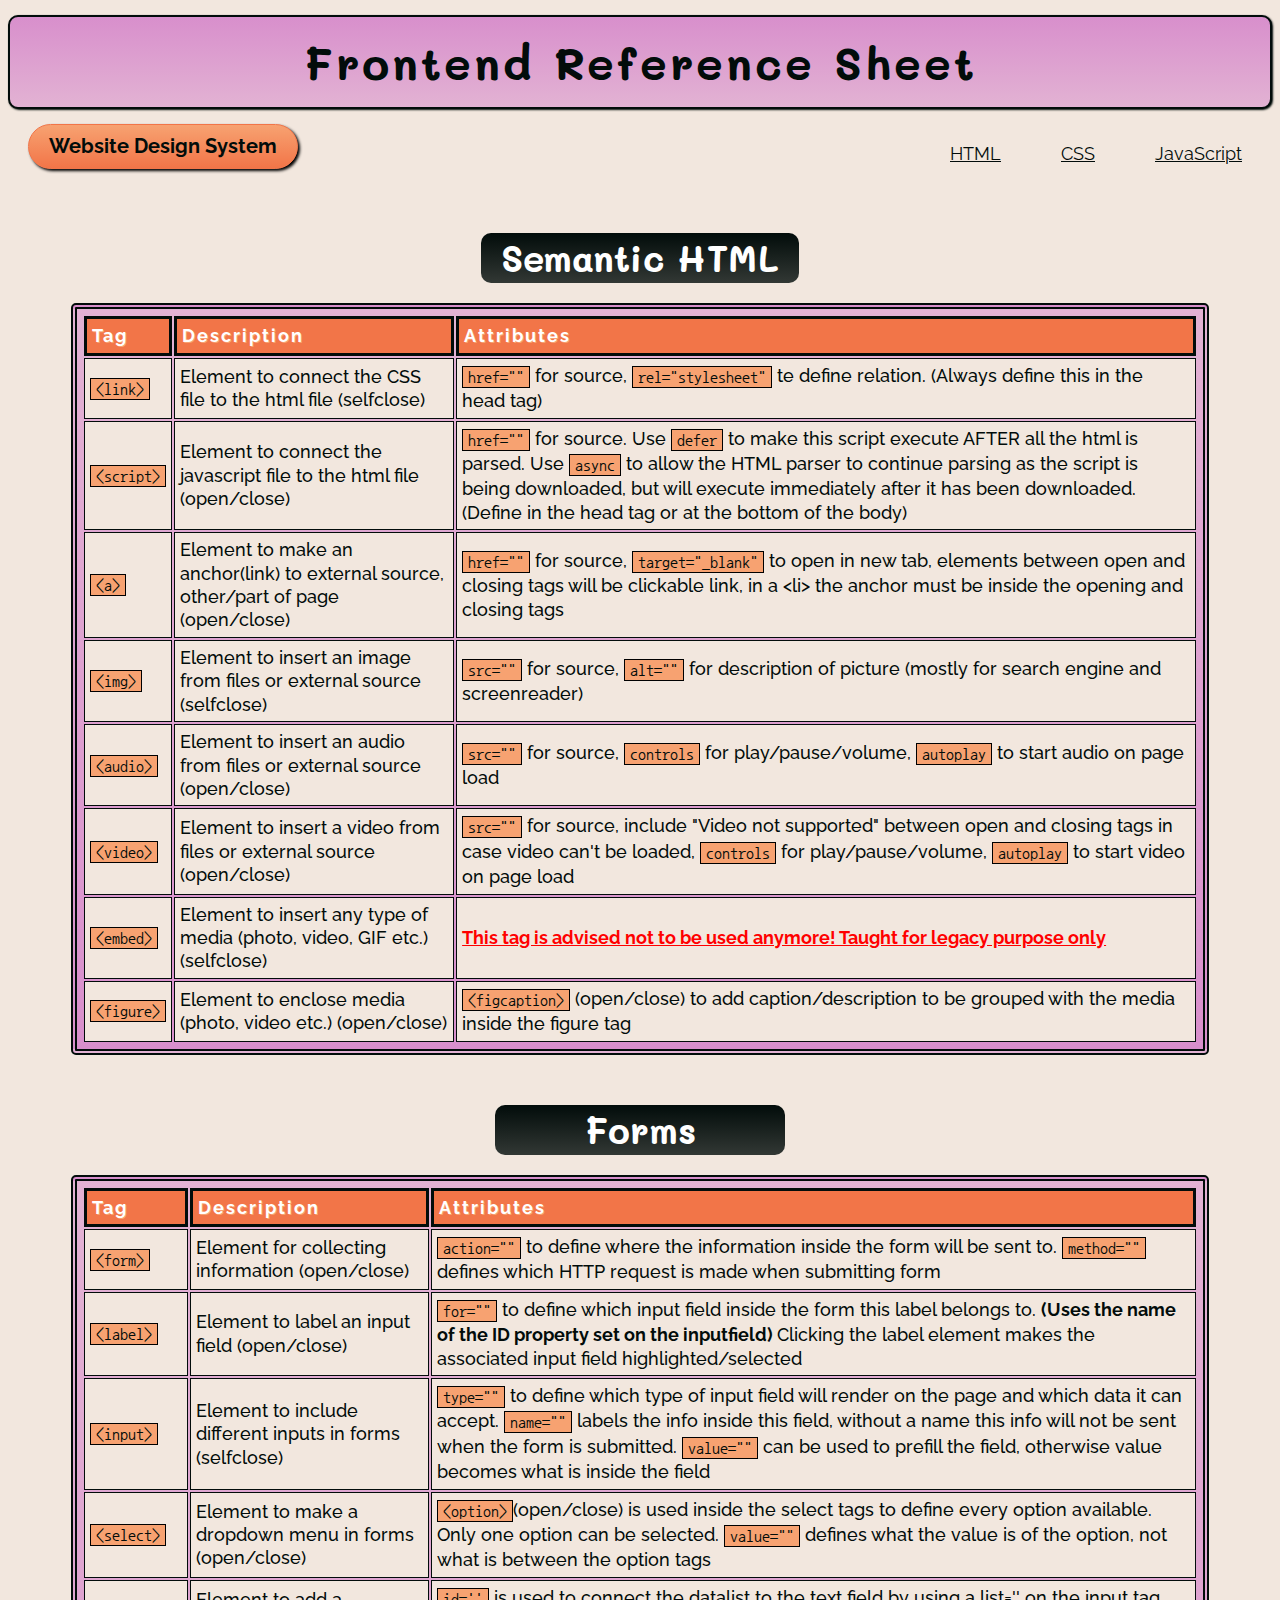
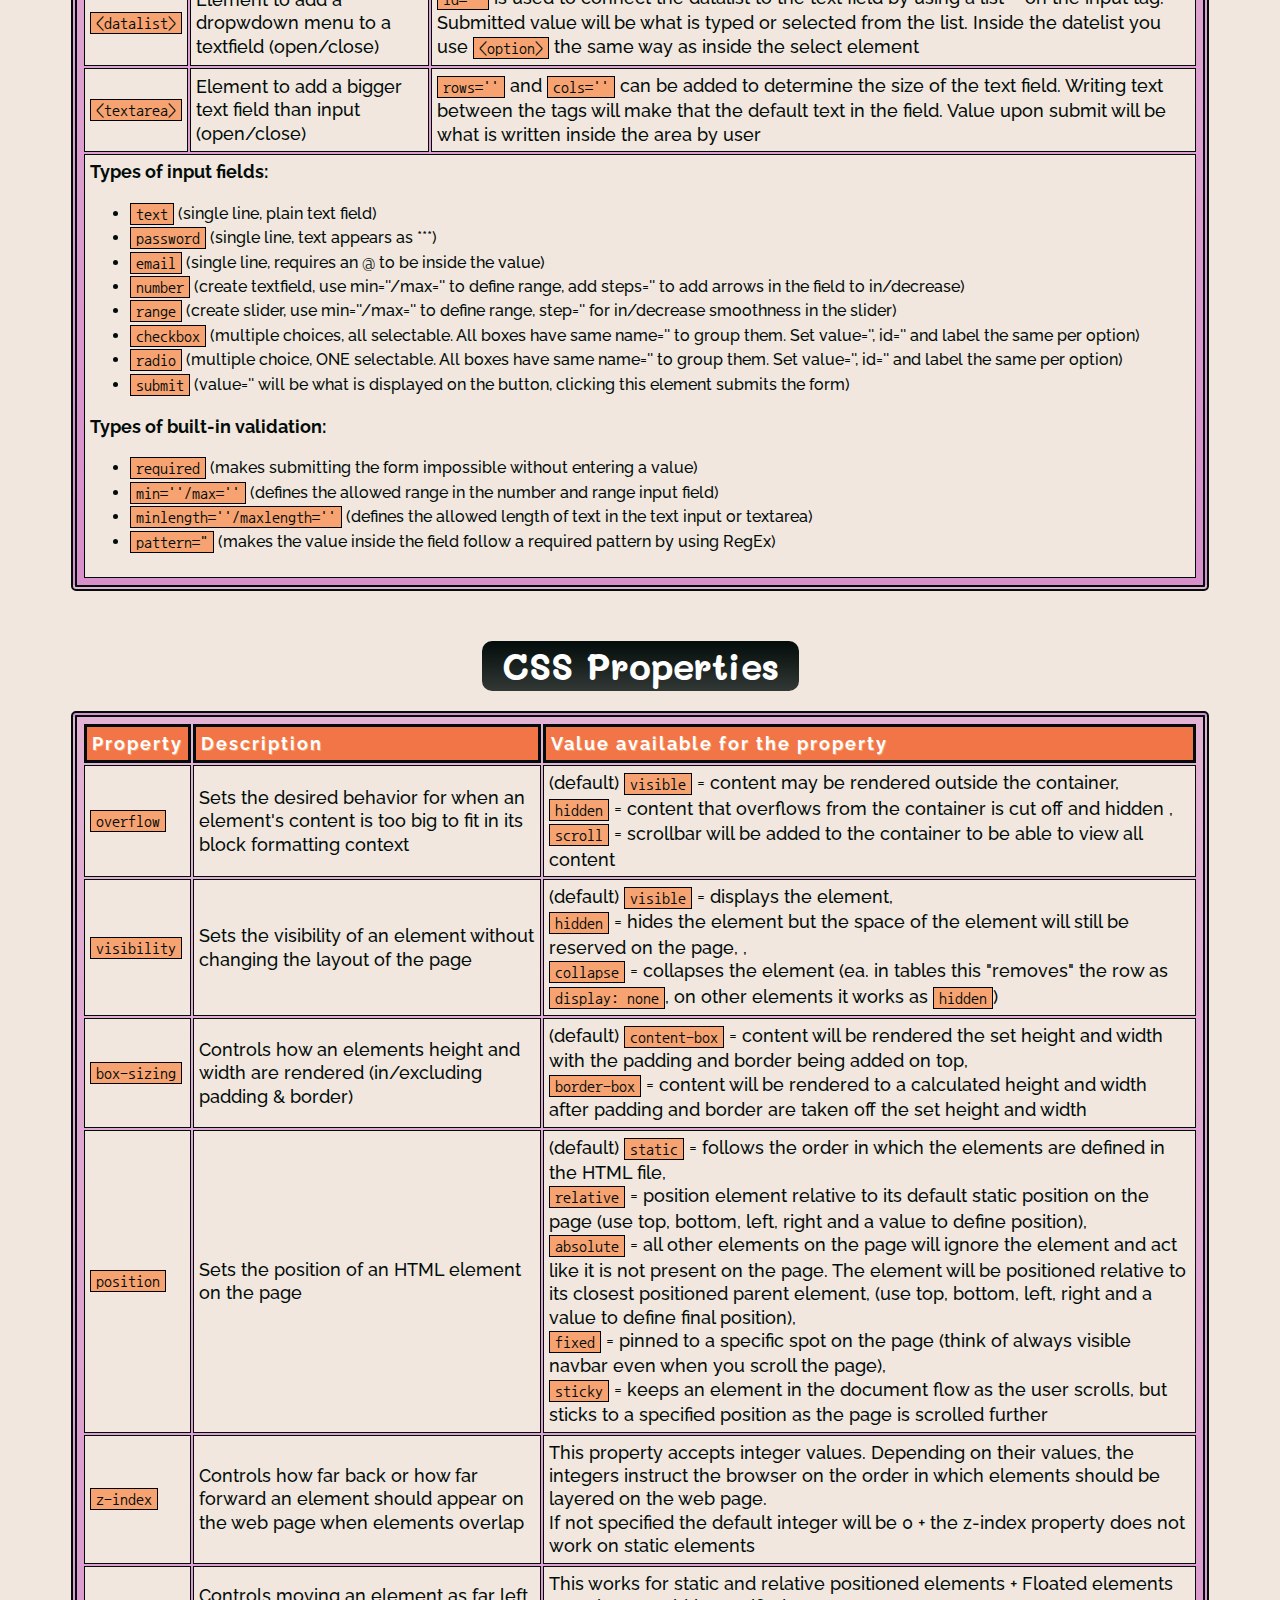
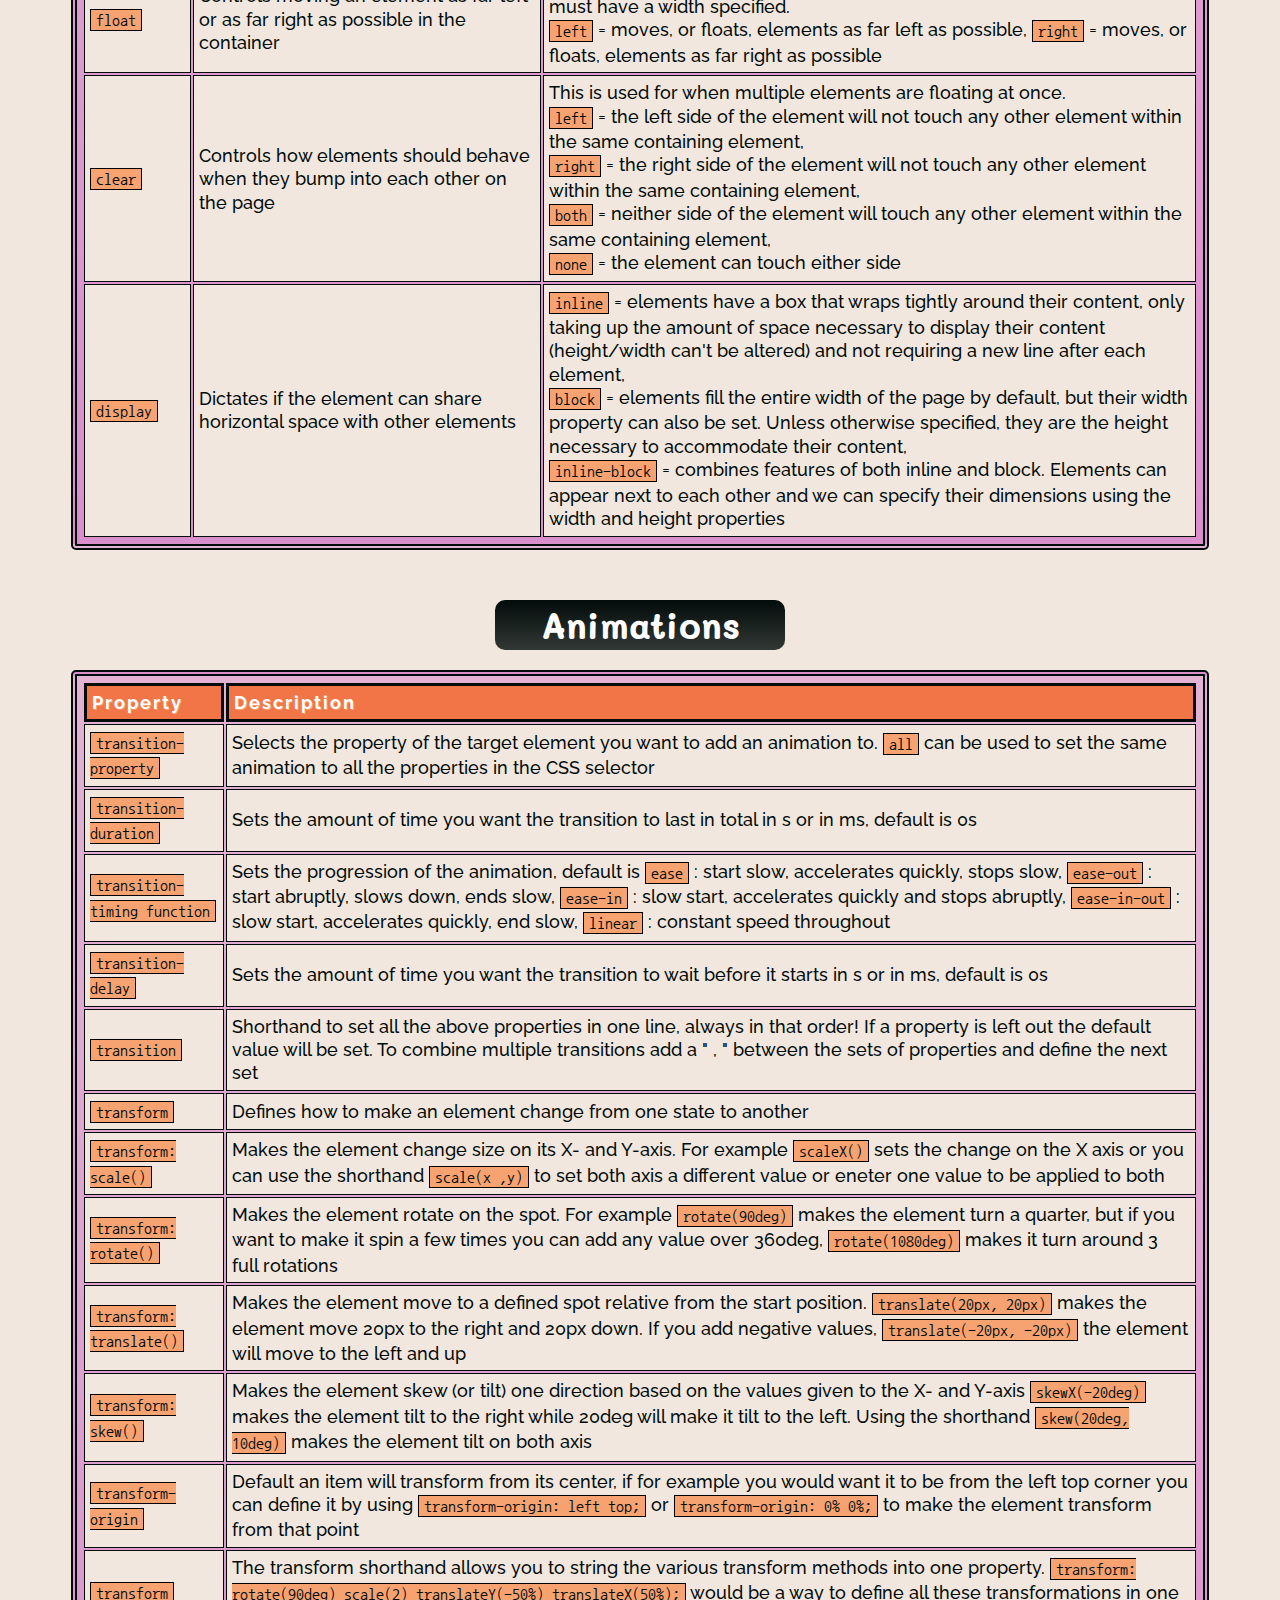
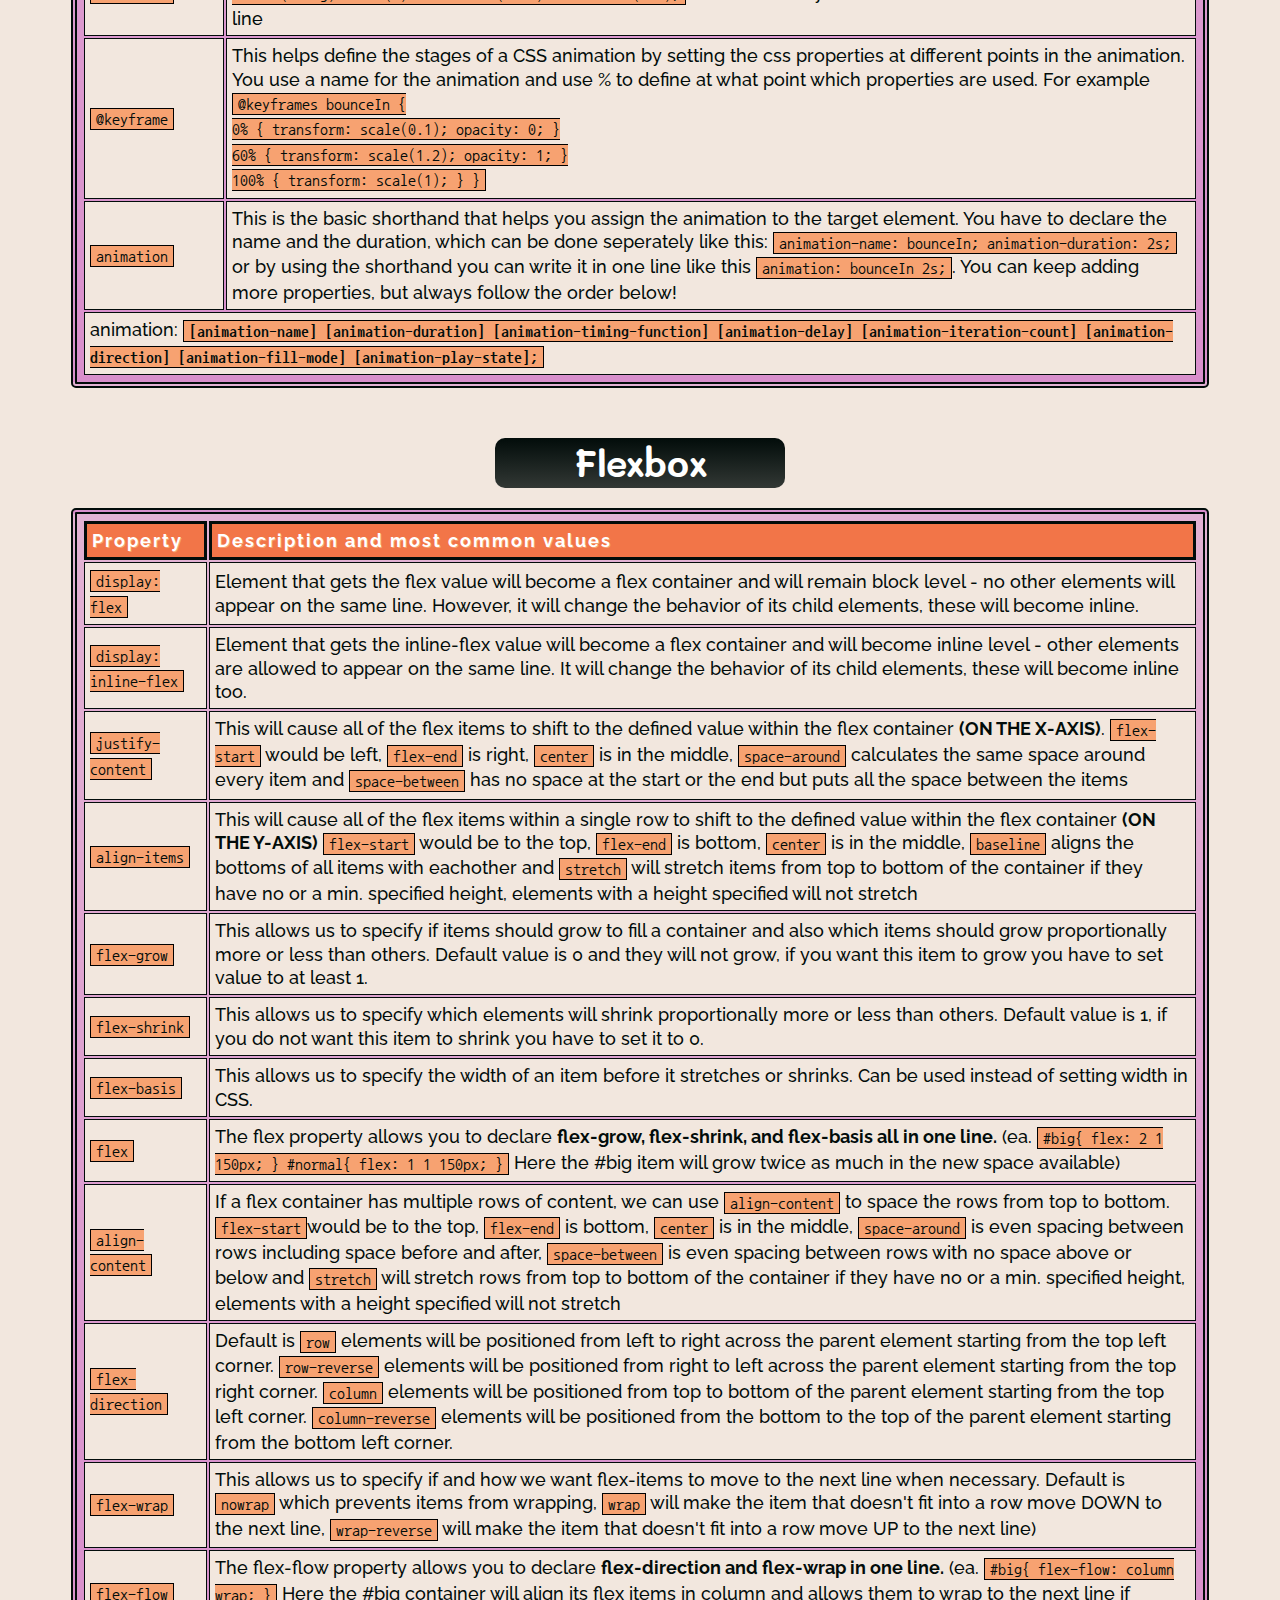
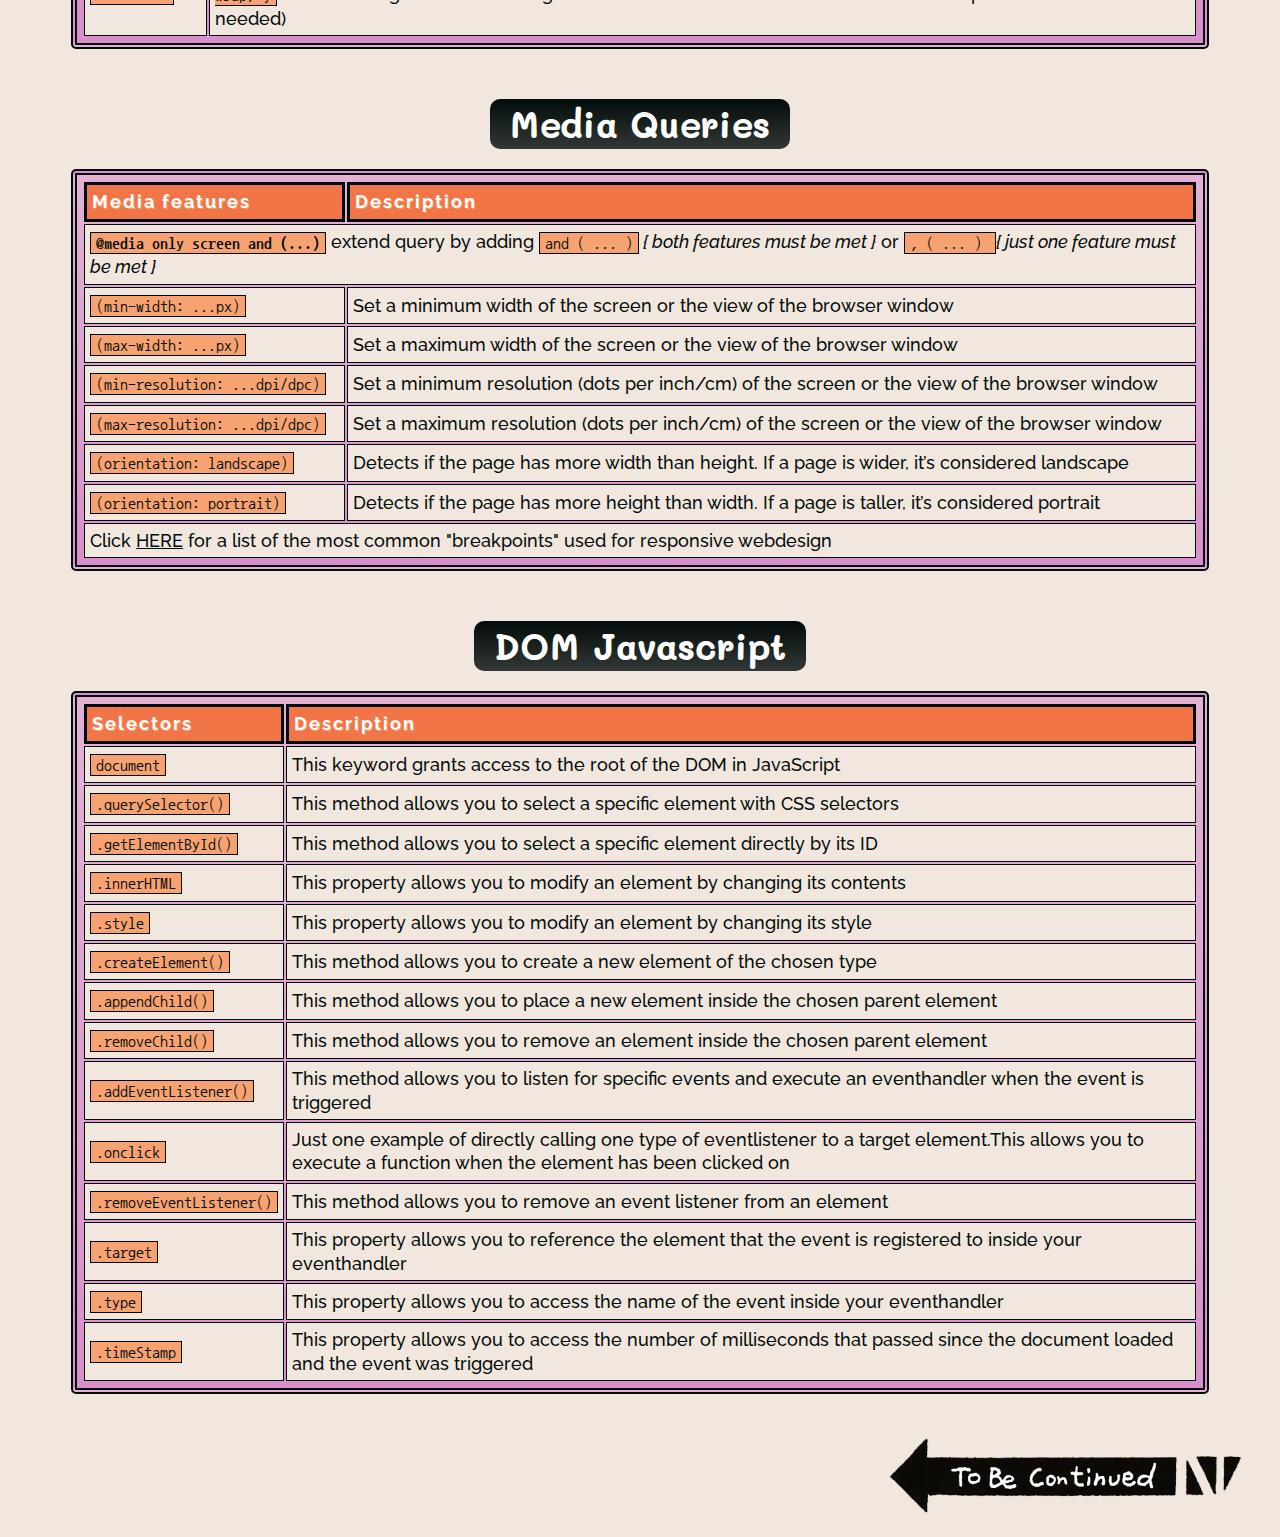
<file: index.html>
<!DOCTYPE html>
<html>
<head>
    <meta charset="UTF-8">
    <meta name="viewport" content="width=device-width, initial-scale=1">
    <title>Personal Reference Sheet</title>
    <link href="./resources/css/styles.css" rel="stylesheet">
    <link href="./resources/css/index.css" rel="stylesheet">
    <link href="https://fonts.googleapis.com/css2?family=Mali:ital,wght@0,200;0,400;0,700;1,200;1,400;1,700&family=Nanum+Gothic+Coding&family=Raleway:ital,wght@0,400;0,500;0,700;1,400;1,700&display=swap" rel="stylesheet">
</head>
<body>
    <header>    
        <h1>Frontend Reference Sheet</h1>
        <nav class="section-nav">
            <a class="page-link" href="design-system.html">Website Design System</a>
            <ul>
                <li><a href="#html-block">HTML</a></li>
                <li><a href="#css-block">CSS</a></li>
                <li><a href="#js-block">JavaScript</a></li>                
            </ul>
        </nav>
    </header>

    <h2 id="html-block">Semantic HTML</h2>
    <table>
        <thead>
            <tr>
                <td class="bold">Tag</td>
                <td class="bold">Description</td>
                <td class="bold">Attributes</td>
            </tr>
        </thead>
        <tbody>
            <tr>
                <td><span class="code">&lt;link&gt;</span></td>
                <td>Element to connect the CSS file to the html file (selfclose)</td>
                <td><span class="code">href=""</span> for source, <span class="code">rel="stylesheet"</span> te define relation. (Always define this in the head tag)</td>
            </tr>
            <tr>
                <td><span class="code">&lt;script&gt;</span></td>
                <td>Element to connect the javascript file to the html file (open/close)</td>
                <td><span class="code">href=""</span> for source. Use <span class="code">defer</span> to make this script execute AFTER all the html is parsed.
                    Use <span class="code">async</span> to allow the HTML parser to continue parsing as the script is being downloaded, but will execute immediately after it has been downloaded. 
                    (Define in the head tag or at the bottom of the body)</td>
            </tr>
            <tr>
                <td><span class="code">&lt;a&gt;</span></td>
                <td>Element to make an anchor(link) to external source, other/part of page (open/close)</td>
                <td><span class="code">href=""</span> for source, <span class="code">target="_blank"</span> to open in new tab, 
                    elements between open and closing tags will be clickable link, in a &ltli&gt; the anchor must be inside the opening and closing tags</td>
            </tr>
            <tr>
                <td><span class="code">&lt;img&gt;</span></td>
                <td>Element to insert an image from files or external source (selfclose)</td>
                <td><span class="code">src=""</span> for source,
                    <span class="code">alt=""</span> for description of picture (mostly for search engine and screenreader)</td>
            </tr>
            <tr>
                <td><span class="code">&lt;audio&gt;</span></td>
                <td>Element to insert an audio from files or external source (open/close)</td>
                <td><span class="code">src=""</span> for source, <span class="code">controls</span> for play/pause/volume, 
                    <span class="code">autoplay</span> to start audio on page load</td>
            </tr>
            <tr>
                <td><span class="code">&lt;video&gt;</span></td>
                <td>Element to insert a video from files or external source (open/close)</td>
                <td><span class="code">src=""</span> for source, include "Video not supported" between open and closing tags in case video can't be loaded, 
                    <span class="code">controls</span> for play/pause/volume, <span class="code">autoplay</span> to start video on page load</td>
            </tr>
            <tr>
                <td><span class="code">&lt;embed&gt;</span></td>
                <td>Element to insert any type of media (photo, video, GIF etc.) (selfclose)</td>
                <td class="underline bold">This tag is advised not to be used anymore! Taught for legacy purpose only</td>
            </tr>
            <tr>
                <td><span class="code">&lt;figure&gt;</span></td>
                <td>Element to enclose media (photo, video etc.) (open/close)</td>
                <td><span class="code">&lt;figcaption&gt;</span> (open/close) to add caption/description to be grouped with the media inside the figure tag</td>
            </tr>
        </tbody>
    </table>

    <h2>Forms</h2>
    <table>
        <thead>
            <tr>
                <td class="bold">Tag</td>
                <td class="bold">Description</td>
                <td class="bold">Attributes</td>
            </tr>
        </thead>
        <tbody>
            <tr>
                <td><span class="code">&lt;form&gt;</span></td>
                <td>Element for collecting information (open/close)</td>
                <td><span class="code">action=""</span> to define where the information inside the form will be sent to. <span class="code">method=""
                </span> defines which HTTP request is made when submitting form</td>
            </tr>
            <tr>
                <td><span class="code">&lt;label&gt;</span></td>
                <td>Element to label an input field (open/close)</td>
                <td><span class="code">for=""</span> to define which input field inside the form this label belongs to. 
                    <span class="bold">(Uses the name of the ID property set on the inputfield) </span>
                    Clicking the label element makes the associated input field highlighted/selected</td>
            </tr>
            <tr>
                <td><span class="code">&lt;input&gt;</span></td>
                <td>Element to include different inputs in forms (selfclose)</td>
                <td><span class="code">type=""</span> to define which type of input field will render on the page and which data it can accept. <span class="code">name=""</span> 
                    labels the info inside this field, without a name this info will not be sent when the form is submitted. <span class="code">value=""</span> 
                    can be used to prefill the field, otherwise value becomes what is inside the field</td>
            </tr>
            <tr>
                <td><span class="code">&lt;select&gt;</span></td>
                <td>Element to make a dropdown menu in forms (open/close)</td>
                <td><span class="code">&lt;option&gt;</span>(open/close) is used inside the select tags to define every option available. 
                    Only one option can be selected. <span class="code">value=""</span> defines what the value is of the option, not what is between the option tags
                    </td>
            </tr>
            <tr>
                <td><span class="code">&lt;datalist&gt;</span></td>
                <td>Element to add a dropwdown menu to a textfield (open/close)</td>
                <td><span class="code">id=''</span> is used to connect the datalist to the text field by using a <span>list=''</span> on the input tag. Submitted value will be what is typed or selected from the list.
                    Inside the datelist you use <span class="code">&lt;option&gt;</span> the same way as inside the select element</td>
            </tr>
            <tr>
                <td><span class="code">&lt;textarea&gt;</span> </td>
                <td>Element to add a bigger text field than input (open/close)</td>
                <td><span class="code">rows=''</span> and <span class="code">cols=''</span> can be added to determine the size of the text field. Writing text between the tags 
                    will make that the default text in the field. Value upon submit will be what is written inside the area by user</td>
            </tr>
            <tr>
                <td colspan="3">
                   <span class="bold">Types of input fields:</span>
                   <ul>
                       <li><span class="code">text</span> (single line, plain text field)</li>
                       <li><span class="code">password</span> (single line, text appears as ***)</li>
                       <li><span class="code">email</span> (single line, requires an @ to be inside the value)</li>
                       <li><span class="code">number</span> (create textfield, use min=''/max='' to define range, add steps='' to add arrows in the field to in/decrease)</li>
                       <li><span class="code">range</span> (create slider, use min=''/max='' to define range, step='' for in/decrease smoothness in the slider)</li>
                       <li><span class="code">checkbox</span> (multiple choices, all selectable. All boxes have same name='' to group them. Set value='', id='' and label the same per option)</li>
                       <li><span class="code">radio</span> (multiple choice, ONE selectable. All boxes have same name='' to group them. Set value='', id='' and label the same per option)</li>
                       <li><span class="code">submit</span> (value='' will be what is displayed on the button, clicking this element submits the form)</li>
                   </ul>
                   <span class="bold">Types of built-in validation:</span>
                   <ul>
                    <li><span class="code">required</span> (makes submitting the form impossible without entering a value)</li>
                    <li><span class="code">min=''/max=''</span> (defines the allowed range in the number and range input field)</li>
                    <li><span class="code">minlength=''/maxlength=''</span> (defines the allowed length of text in the text input or textarea)</li>
                    <li><span class="code">pattern="</span> (makes the value inside the field follow a required pattern by using RegEx)</li>
                </ul>
                </td>
            </tr>
        </tbody>
    </table>

    <h2 id="css-block">CSS Properties</h2>
    <table>
        <thead>
            <tr>
                <td class="bold">Property</td>
                <td class="bold">Description</td>
                <td class="bold">Value available for the property</td>
            </tr>
        </thead>
        <tbody>
            <tr>
                <td><span class="code">overflow</span></td>
                <td>Sets the desired behavior for when an element's content is too big to fit in its block formatting context </td>
                <td>(default) <span class="code">visible</span> = content may be rendered outside the container,<br /> <span class="code">hidden</span> = content that overflows from the container is cut off and hidden
                    , <br /><span class="code">scroll</span> = scrollbar will be added to the container to be able to view all content</td>
            </tr>
            <tr>
                <td><span class="code">visibility</span></td>
                <td>Sets the visibility of an element without changing the layout of the page</td>
                <td>(default) <span class="code">visible</span> = displays the element, <br /><span class="code">hidden</span> = hides the element but the space of the element will still be reserved on the page, 
                    ,<br /><span class="code">collapse</span> = collapses the element (ea. in tables this "removes" the row as <span class="code">display: none</span>, on other elements it works as <span class="code">hidden</span>)</td>
            </tr>
            <tr>
                <td><span class="code">box-sizing</span></td>
                <td>Controls how an elements height and width are rendered (in/excluding padding & border) </td>
                <td>(default) <span class="code">content-box</span> = content will be rendered the set height and width with the padding and border being added on top,
                    <br /><span class="code">border-box</span> = content will be rendered to a calculated height and width after padding and border are taken off the set height and width</td>
            </tr>
            <tr>
                <td><span class="code">position</span></td>
                <td>Sets the position of an HTML element on the page </td>
                <td>(default) <span class="code">static</span> = follows the order in which the elements are defined in the HTML file, 
                    <br /><span class="code">relative</span> = position element relative to its default static position on the page (use top, bottom, left, right and a value to define position), 
                    <br /><span class="code">absolute</span> = all other elements on the page will ignore the element and act like it is not present on the page. The element will be positioned relative to its closest positioned parent element, (use top, bottom, left, right and a value to define final position), 
                    <br /><span class="code">fixed</span> = pinned to a specific spot on the page (think of always visible navbar even when you scroll the page), 
                    <br /><span class="code">sticky</span> = keeps an element in the document flow as the user scrolls, but sticks to a specified position as the page is scrolled further</td>
            </tr>
            <tr>
                <td><span class="code">z-index</span></td>
                <td>Controls how far back or how far forward an element should appear on the web page when elements overlap </td>
                <td>This property accepts integer values. Depending on their values, the integers instruct the browser on the order in which elements should be layered on the web page. 
                    <br />If not specified the default integer will be 0 + the z-index property does not work on static elements</td>
            </tr>
            <tr>
                <td><span class="code">float</span></td>
                <td>Controls moving an element as far left or as far right as possible in the container </td>
                <td>This works for static and relative positioned elements + Floated elements must have a width specified.<br />
                    <span class="code">left</span> = moves, or floats, elements as far left as possible,
                    <span class="code">right</span> = moves, or floats, elements as far right as possible</td>
            </tr>
            <tr>
                <td><span class="code">clear</span></td>
                <td>Controls how elements should behave when they bump into each other on the page </td>
                <td>This is used for when multiple elements are floating at once.<br />
                    <span class="code">left</span> = the left side of the element will not touch any other element within the same containing element,
                    <br /><span class="code">right</span> = the right side of the element will not touch any other element within the same containing element,
                    <br /><span class="code">both</span> = neither side of the element will touch any other element within the same containing element,
                    <br /><span class="code">none</span> = the element can touch either side</td>
            </tr>
            <tr>
                <td><span class="code">display</span></td>
                <td>Dictates if the element can share horizontal space with other elements </td>
                <td><span class="code">inline</span> = elements have a box that wraps tightly around their content, only taking up the amount of space necessary to display their content (height/width can't be altered) and not requiring a new line after each element, 
                    <br /><span class="code">block</span> =  elements fill the entire width of the page by default, but their width property can also be set. Unless otherwise specified, they are the height necessary to accommodate their content, 
                    <br /><span class="code">inline-block</span> = combines features of both inline and block. Elements can appear next to each other and we can specify their dimensions using the width and height properties</td>
            </tr>
        </tbody>
    </table>
    
    <h2>Animations</h2>
    <table>
        <thead>
            <tr>
                <td class="bold">Property</td>
                <td class="bold">Description</td>
            </tr>
        </thead>
        <tbody>
            <tr>
                <td><span class="code">transition-property</span></td>
                <td>Selects the property of the target element you want to add an animation to. <span class="code">all</span> can be used to set the same animation to all the properties in the CSS selector</td>
            </tr>
            <tr>
                <td><span class="code">transition-duration</span></td>
                <td>Sets the amount of time you want the transition to last in total in s or in ms, default is 0s</td>
            </tr>
            <tr>
                <td><span class="code">transition-timing function</span></td>
                <td>Sets the progression of the animation, default is <span class="code">ease</span> : start slow, accelerates quickly, stops slow,
                    <span class="code">ease-out</span> : start abruptly, slows down, ends slow, <span class="code">ease-in</span> : slow start, accelerates quickly and stops abruptly,
                    <span class="code">ease-in-out</span> : slow start, accelerates quickly, end slow, <span class="code">linear</span> : constant speed throughout</td>
            </tr>
            <tr>
                <td><span class="code">transition-delay</span></td>
                <td>Sets the amount of time you want the transition to wait before it starts in s or in ms, default is 0s</td>
            </tr>
            <tr>
                <td><span class="code">transition</span></td>
                <td>Shorthand to set all the above properties in one line, always in that order! If a property is left out the default value will be set.
                    To combine multiple transitions add a " , " between the sets of properties and define the next set</td>
            </tr>
            <tr>
                <td><span class="code">transform</span></td>
                <td>Defines how to make an element change from one state to another</td>
            </tr>
            <tr>
                <td><span class="code">transform: scale()</span></td>
                <td>Makes the element change size on its X- and Y-axis. For example <span class="code">scaleX()</span> sets the change on the X axis or you can use the shorthand
                    <span class="code">scale(x ,y)</span> to set both axis a different value or eneter one value to be applied to both</td>
            </tr>
            <tr>
                <td><span class="code">transform: rotate()</span></td>
                <td>Makes the element rotate on the spot. For example <span class="code">rotate(90deg)</span> makes the element turn a quarter, but if you want to make it spin a few times
                    you can add any value over 360deg, <span class="code">rotate(1080deg)</span> makes it turn around 3 full rotations</td>
            </tr>
            <tr>
                <td><span class="code">transform: translate()</span></td>
                <td>Makes the element move to a defined spot relative from the start position. <span class="code">translate(20px, 20px)</span> makes the element move 20px to the right and 20px down.
                    If you add negative values, <span class="code">translate(-20px, -20px)</span> the element will move to the left and up</td>
            </tr>
            <tr>
                <td><span class="code">transform: skew()</span></td>
                <td>Makes the element skew (or tilt) one direction based on the values given to the X- and Y-axis <span class="code">skewX(-20deg)</span> makes the element tilt to the right while 20deg will make it tilt to the left.
                    Using the shorthand <span class="code">skew(20deg, 10deg)</span> makes the element tilt on both axis</td>
            </tr>
            <tr>
                <td><span class="code">transform-origin</span></td>
                <td>Default an item will transform from its center, if for example you would want it to be from the left top corner you can define it by using <span class="code">transform-origin: left top;</span> or
                     <span class="code">transform-origin: 0% 0%;</span> to make the element transform from that point</td>
            </tr>
            <tr>
                <td><span class="code">transform</span></td>
                <td>The transform shorthand allows you to string the various transform methods into one property. <span class="code">transform: rotate(90deg) scale(2) translateY(-50%) translateX(50%);</span>
                     would be a way to define all these transformations in one line</td>
            </tr>
            <tr>
                <td><span class="code">@keyframe</span></td>
                <td>This helps define the stages of a CSS animation by setting the css properties at different points in the animation. You use a name for the animation and use % to define at what point which properties are used.
                    For example <span class="code">@keyframes bounceIn { <br />
                    0% {
                      transform: scale(0.1);
                      opacity: 0;
                    } <br />
                    60% {
                      transform: scale(1.2);
                      opacity: 1;
                    } <br />
                    100% {
                      transform: scale(1);
                    }
                  }</span>
                </td>
            </tr>
            <tr>
                <td><span class="code">animation</span></td>
                <td>This is the basic shorthand that helps you assign the animation to the target element. You have to declare the name and the duration, which can be done seperately like this: <span class="code">animation-name: bounceIn; animation-duration: 2s;</span> 
                    or by using the shorthand you can write it in one line like this <span class="code">animation: bounceIn 2s;</span>. You can keep adding more properties, but always follow the order below!
                    </td>
            </tr>
            <tr>
                <td colspan="3">
                    animation: <span class="code bold">[animation-name] [animation-duration] [animation-timing-function] [animation-delay] [animation-iteration-count] [animation-direction] [animation-fill-mode] [animation-play-state];</span>
                </td>
            </tr>
        </tbody>
    </table>

    <h2>Flexbox</h2>
    <table>
        <thead>
            <tr>
                <td class="bold">Property</td>
                <td class="bold">Description and most common values</td>
            </tr>
        </thead>
        <tbody>
            <tr>
                <td><span class="code">display: flex</span></td>
                <td>Element that gets the flex value will become a flex container and will remain block level - no other elements will appear on the same line. 
                    However, it will change the behavior of its child elements, these will become inline.</td>
            </tr>
            <tr>
                <td><span class="code">display: inline-flex</span></td>
                <td>Element that gets the inline-flex value will become a flex container and will become inline level - other elements are allowed to appear on the same line. 
                    It will change the behavior of its child elements, these will become inline too.</td>
            </tr>
            <tr>
                <td><span class="code">justify-content</span></td>
                <td>This will cause all of the flex items to shift to the defined value within the flex container <span class="bold">(ON THE X-AXIS)</span>. 
                    <span class="code">flex-start</span> would be left, <span class="code">flex-end</span> is right, <span class="code">center</span> is in the middle, <span class="code">space-around</span> calculates the same space around every item 
                    and <span class="code">space-between</span> has no space at the start or the end but puts all the space between the items </td>
            </tr>
            <tr>
                <td><span class="code">align-items</span></td>
                <td>This will cause all of the flex items within a single row to shift to the defined value within the flex container <span class="bold">(ON THE Y-AXIS)</span>
                    <span class="code">flex-start</span> would be to the top, <span class="code">flex-end</span> is bottom, <span class="code">center</span> is in the middle, <span class="code">baseline</span> aligns the bottoms of all items with eachother 
                    and <span class="code">stretch</span> will stretch items from top to bottom of the container if they have no or a min. specified height, elements with a height specified will not stretch
                </td>
            </tr>
            <tr>
                <td><span class="code">flex-grow</span></td>
                <td>This allows us to specify if items should grow to fill a container and also which items should grow proportionally more or less than others. 
                    Default value is 0 and they will not grow, if you want this item to grow you have to set value to at least 1.
                    </td>
            </tr>
            <tr>
                <td><span class="code">flex-shrink</span></td>
                <td> This allows us to specify which elements will shrink proportionally more or less than others. Default value is 1, if you do not want this item to shrink you have to set it to 0. </td>
            </tr>
            <tr>
                <td><span class="code">flex-basis</span></td>
                <td>This allows us to specify the width of an item before it stretches or shrinks. Can be used instead of setting width in CSS.</td>
            </tr>
            <tr>
                <td><span class="code">flex</span></td>
                <td>The flex property allows you to declare <span class="bold">flex-grow, flex-shrink, and flex-basis all in one line.</span>
                (ea. <span class="code">#big{ flex: 2 1 150px; } #normal{ flex: 1 1 150px; }</span> Here the #big item will grow twice as much in the new space available)</td>
            </tr>
            <tr>
                <td><span class="code">align-content</span></td>
                <td>If a flex container has multiple rows of content, we can use <span class="code">align-content</span> to space the rows from top to bottom.
                    <span class="code">flex-start</span>would be to the top, <span class="code">flex-end</span> is bottom, <span class="code">center</span> is in the middle, <span class="code">space-around</span> is even spacing between rows including space before and after, 
                    <span class="code">space-between</span> is even spacing between rows with no space above or below and <span class="code">stretch</span> will stretch rows from top to bottom 
                    of the container if they have no or a min. specified height, elements with a height specified will not stretch</td>
            </tr>
            <tr>
                <td><span class="code">flex-direction</span></td>
                <td>Default is <span class="code">row</span> elements will be positioned from left to right across the parent element starting from the top left corner. 
                    <span class="code">row-reverse</span> elements will be positioned from right to left across the parent element starting from the top right corner.
                    <span class="code">column</span> elements will be positioned from top to bottom of the parent element starting from the top left corner.
                    <span class="code">column-reverse</span> elements will be positioned from the bottom to the top of the parent element starting from the bottom left corner.
                </td>
            </tr>
            <tr>
                <td><span class="code">flex-wrap</span></td>
                <td>This allows us to specify if and how we want flex-items to move to the next line when necessary. Default is <span class="code">nowrap</span> which prevents items from wrapping, 
                    <span class="code">wrap</span> will make the item that doesn't fit into a row move DOWN to the next line, <span class="code">wrap-reverse</span> will make the item that doesn't fit into a row move UP to the next line)</span></td>
            </tr>
            <tr>
                <td><span class="code">flex-flow</span></td>
                <td>The flex-flow property allows you to declare <span class="bold">flex-direction and flex-wrap in one line.</span>
                    (ea. <span class="code">#big{ flex-flow: column wrap; }</span> Here the #big container will align its flex items in column and allows them to wrap to the next line if needed)</td>
            </tr>
        </tbody>
    </table>

    <h2>Media Queries</h2>
    <table>
        <thead>
            <tr>
                <td class="bold">Media features</td>
                <td class="bold">Description</td>
            </tr>
        </thead>
        <tbody>
            <tr>
                <td colspan="2">
                    <span class="code bold">@media only screen and (...)</span> extend query by adding <span class="code">and ( ... )</span><span class="italic"> { both features must be met }</span> 
                    or <span class="code"> , ( ... ) </span><span class="italic"> { just one feature must be met }</span></span> </td>
            </tr>
            <tr>
                <td><span class="code">(min-width: ...px)</span></td>
                <td>Set a minimum width of the screen or the view of the browser window</td>
            </tr>
            <tr>
                <td><span class="code">(max-width: ...px)</span></td>
                <td>Set a maximum width of the screen or the view of the browser window</td>
            </tr>
            <tr>
                <td><span class="code">(min-resolution: ...dpi/dpc)</span></td>
                <td>Set a minimum resolution (dots per inch/cm) of the screen or the view of the browser window</td>
            </tr>
            <tr>
                <td><span class="code">(max-resolution: ...dpi/dpc)</span></td>
                <td>Set a maximum resolution (dots per inch/cm) of the screen or the view of the browser window</td>
            </tr>
            <tr>
                <td><span class="code">(orientation: landscape)</span></td>
                <td>Detects if the page has more width than height. If a page is wider, it’s considered landscape</td>
            </tr>
            <tr>
                <td><span class="code">(orientation: portrait)</span></td>
                <td>Detects if the page has more height than width. If a page is taller, it’s considered portrait</td>
            </tr>
            <tr>
                <td colspan="2">Click <a href="https://content.codecademy.com/courses/freelance-1/unit-5/screen-sizes.png">HERE</a> for a list of the most common "breakpoints" used for responsive webdesign</td>
            </tr>
        </tbody>
    </table>

    <h2 id="js-block">DOM Javascript</h2>
    <table>
        <thead>
            <tr>
                <td class="bold">Selectors</td>
                <td class="bold">Description</td>
            </tr>
        </thead>
        <tbody>
            <tr>
                <td>
                    <span class="code">document</span> 
                </td>
                <td>This keyword grants access to the root of the DOM in JavaScript</td>
            </tr>
            <tr>
                <td>
                    <span class="code">.querySelector()</span> 
                </td>
                <td>This method allows you to select a specific element with CSS selectors</td>
            </tr>
            <tr>
                <td>
                    <span class="code">.getElementById()</span> 
                </td>
                <td>This method allows you to select a specific element directly by its ID</td>
            </tr>
            <tr>
                <td>
                    <span class="code">.innerHTML</span> 
                </td>
                <td>This property allows you to modify an element by changing its contents</td>
            </tr> 
            <tr>
                <td>
                    <span class="code">.style</span> 
                </td>
                <td>This property allows you to modify an element by changing its style</td>
            </tr>
            <tr>
                <td>
                    <span class="code">.createElement()</span> 
                </td>
                <td>This method allows you to create a new element of the chosen type</td>
            </tr>
            <tr>
                <td>
                    <span class="code">.appendChild()</span> 
                </td>
                <td>This method allows you to place a new element inside the chosen parent element</td>
            </tr>
            <tr>
                <td>
                    <span class="code">.removeChild()</span> 
                </td>
                <td>This method allows you to remove an element inside the chosen parent element</td>
            </tr>   
            <tr>
                <td>
                    <span class="code">.addEventListener()</span> 
                </td>
                <td>This method allows you to listen for specific events and execute an eventhandler when the event is triggered</td>
            </tr>
            <tr>
                <td>
                    <span class="code">.onclick</span> 
                </td>
                <td>Just one example of directly calling one type of eventlistener to a target element.This allows you to execute a function when the element has been clicked on</td>
            </tr> 
            <tr>
                <td>
                    <span class="code">.removeEventListener()</span> 
                </td>
                <td>This method allows you to remove an event listener from an element</td>
            </tr>
            <tr>
                <td>
                    <span class="code">.target</span> 
                </td>
                <td>This property allows you to reference the element that the event is registered to inside your eventhandler</td>
            </tr>
            <tr>
                <td>
                    <span class="code">.type</span> 
                </td>
                <td>This property allows you to  access the name of the event inside your eventhandler</td>
            </tr>
            <tr>
                <td>
                    <span class="code">.timeStamp</span> 
                </td>
                <td>This property allows you to access the number of milliseconds that passed since the document loaded and the event was triggered</td>
            </tr>
        </tbody>
    </table>

   <footer>
    <img id="footer-img" src="./resources/images/to-be-continued-meme.png" alt="To be continued">   
    </footer> 
</body>

</html>
</file>
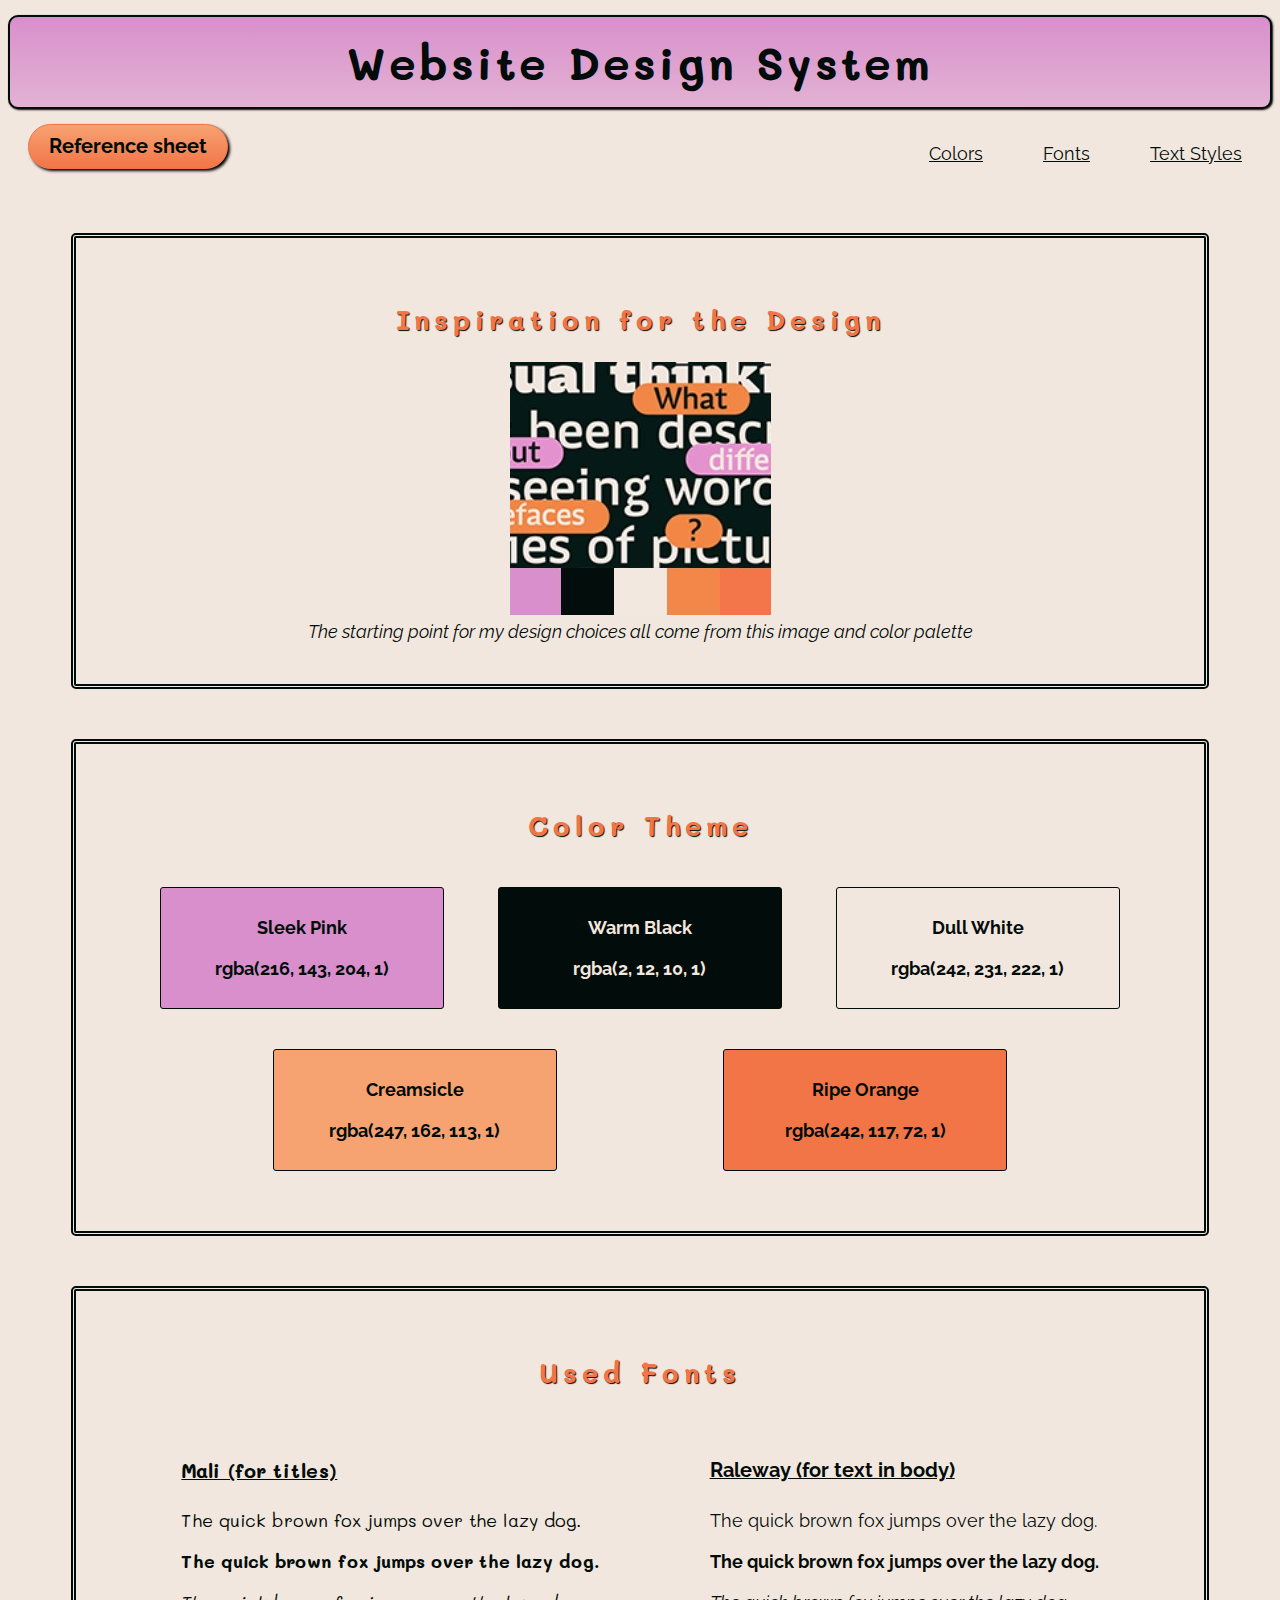
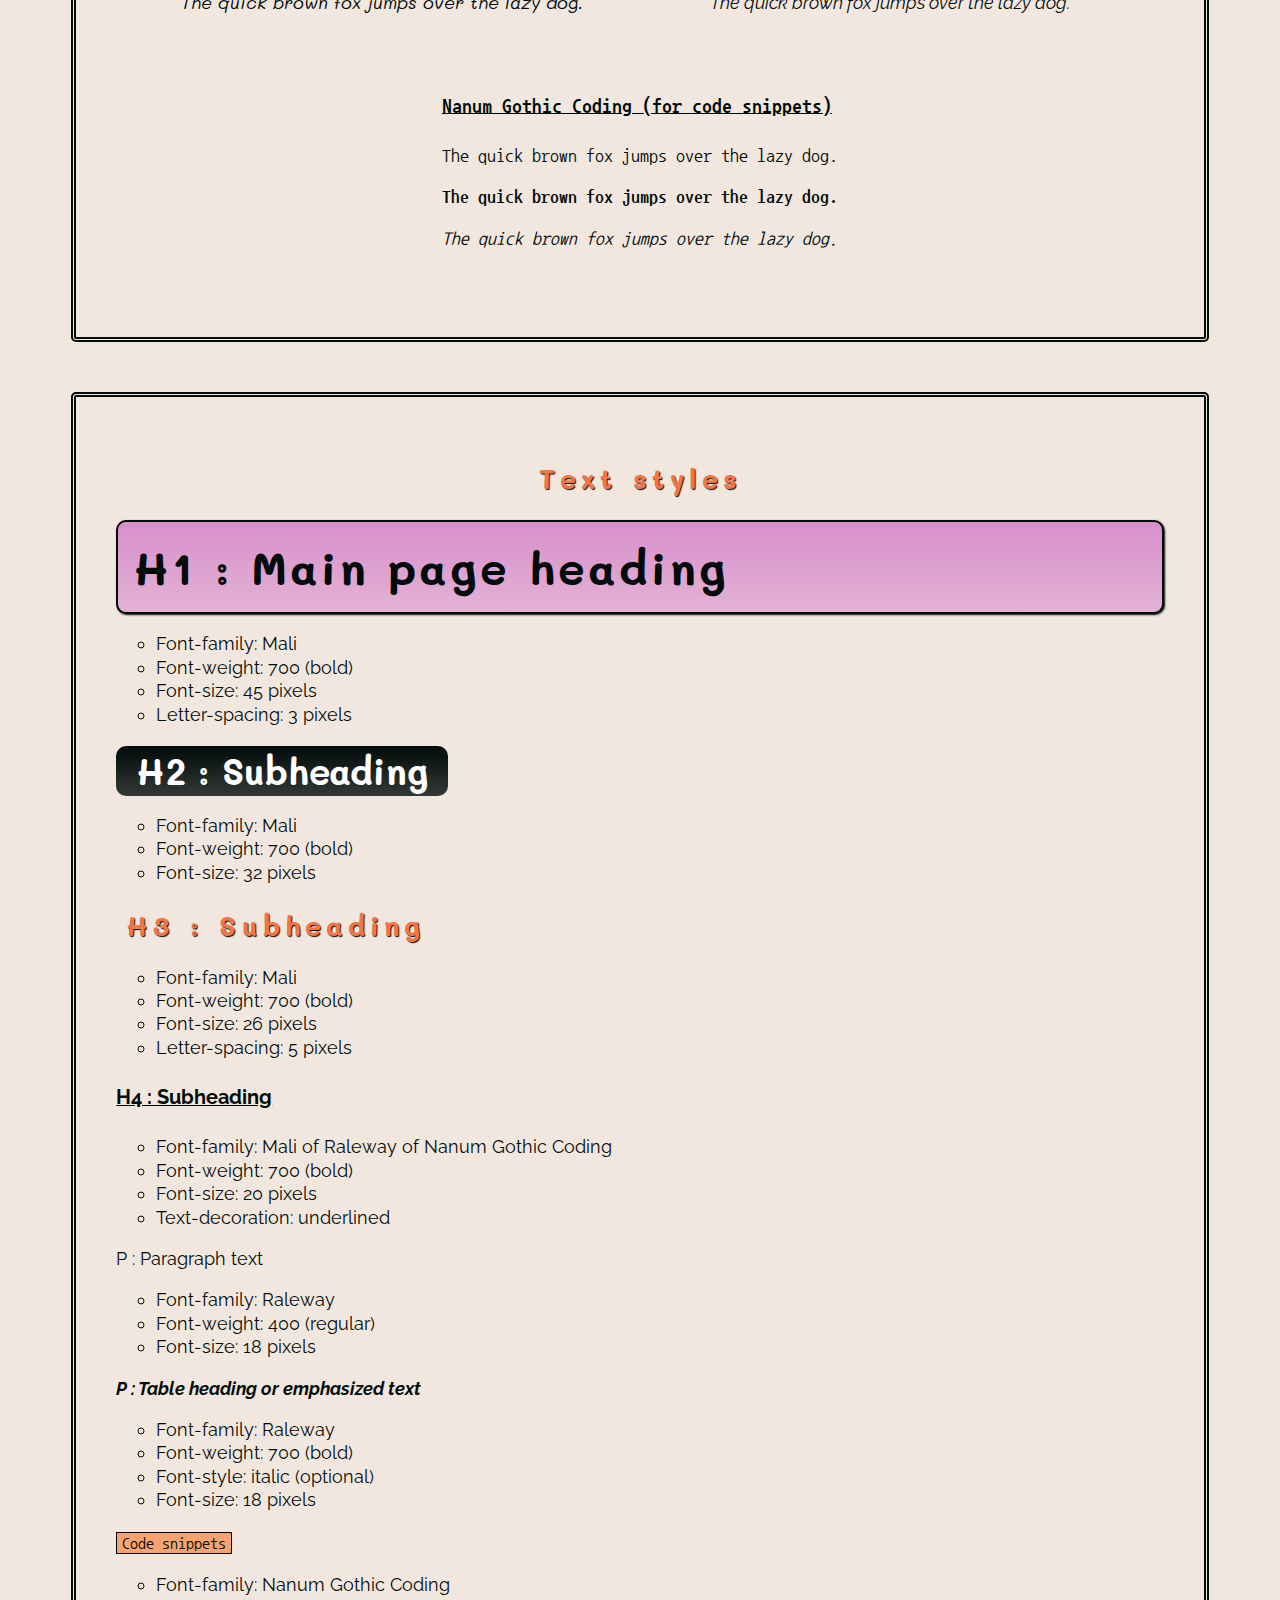
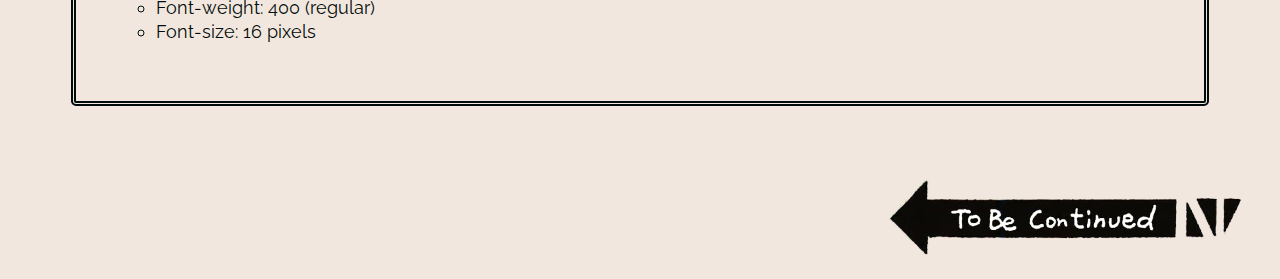
<file: design-system.html>
<!DOCTYPE html>
<html>
  <head>
    <meta charset="UTF-8" />
    <title>Design System Cheatsheet</title>
    <meta name="viewport" content="width=device-width, initial-scale=1">
    <link href="./resources/css/styles.css" rel="stylesheet">
    <link href="./resources/css/design-system.css" rel="stylesheet" />
    <link href="https://fonts.googleapis.com/css2?family=Mali:ital,wght@0,200;0,400;0,700;1,200;1,400;1,700&family=Nanum+Gothic+Coding&family=Raleway:ital,wght@0,400;0,700;1,400;1,700&display=swap"
      rel="stylesheet"/>
  </head>
  <body>
    <header>
      <h1>Website Design System</h1>
      <nav class="section-nav">
        <a class="page-link" href="index.html">Reference sheet</a>
        <ul>
          <li><a href="#color-container">Colors</a></li>
          <li><a href="#font-container">Fonts</a></li>
          <li><a href="#text-style-container">Text Styles</a></li>                
      </ul>
      </nav>
    </header>
    <main>
      <div id="inspo-container">
        <h3>Inspiration for the Design</h3>
        <figure>
          <img src="./resources/images/color-palette.jpg" alt="My colorpalette used for this project">
          <figcaption class="italic">The starting point for my design choices all come from this image and color palette</figcaption>
        </figure>
        
      </div>
      <div id="color-container">
        <h3>Color Theme</h3>
        <div class="color-blocks">
          <div class="color-theme color-theme-one">
            <p>Sleek Pink</p>
            <p>rgba(216, 143, 204, 1)</p>
          </div>
          <div class="color-theme color-theme-two">
            <p>Warm Black</p>
            <p>rgba(2, 12, 10, 1)</p>
          </div>
          <div class="color-theme color-theme-three">
            <p>Dull White</p>
            <p>rgba(242, 231, 222, 1)</p>
          </div>
          <div class="color-theme color-theme-four">
            <p>Creamsicle</p>
            <p>rgba(247, 162, 113, 1)</p>
          </div>
          <div class="color-theme color-theme-five">
            <p>Ripe Orange</p>
            <p>rgba(242, 117, 72, 1)</p>
          </div>
        </div>
      </div>

      <div id="font-container">
        <h3>Used Fonts</h3>
        <div class= "font-blocks">
          <div class="font-one font">
            <h4>Mali (for titles)</h4>
            <p>The quick brown fox jumps over the lazy dog.</p>
            <p class="bold">The quick brown fox jumps over the lazy dog.</p>
            <p class="italic">The quick brown fox jumps over the lazy dog.</p>
          </div>
          <div class="font-two font">
            <h4>Raleway (for text in body)</h4>
            <p>The quick brown fox jumps over the lazy dog.</p>
            <p class="bold">The quick brown fox jumps over the lazy dog.</p>
            <p class="italic">The quick brown fox jumps over the lazy dog.</p>
          </div>
          <div class="font-three font">
            <h4>Nanum Gothic Coding (for code snippets)</h4>
            <p>The quick brown fox jumps over the lazy dog.</p>
            <p class="bold">The quick brown fox jumps over the lazy dog.</p>
            <p class="italic">The quick brown fox jumps over the lazy dog.</p>
          </div>
        </div>
      </div>
      <div id="text-style-container">
        <h3>Text styles</h3>
        <div class="text-container">
          <h1>H1 : Main page heading</h1>
          <ul>
            <li>Font-family: Mali</li>
            <li>Font-weight: 700 (bold)</li>
            <li>Font-size: 45 pixels</li>
            <li>Letter-spacing: 3 pixels</li>
          </ul>
          <h2>H2 : Subheading</h2>
          <ul>
            <li>Font-family: Mali</li>
            <li>Font-weight: 700 (bold)</li>
            <li>Font-size: 32 pixels</li>
          </ul>
          <h3>H3 : Subheading</h3>
          <ul>
            <li>Font-family: Mali</li>
            <li>Font-weight: 700 (bold)</li>
            <li>Font-size: 26 pixels</li>
            <li>Letter-spacing: 5 pixels</li>
          </ul>
          <h4>H4 : Subheading</h4>
          <ul>
            <li>Font-family: Mali of Raleway of Nanum Gothic Coding</li>
            <li>Font-weight: 700 (bold)</li>
            <li>Font-size: 20 pixels</li>
            <li>Text-decoration: underlined</li>
          </ul>
          <p>P : Paragraph text</p>
          <ul>
            <li>Font-family: Raleway</li>
            <li>Font-weight: 400 (regular)</li>
            <li>Font-size: 18 pixels</li>
          </ul>
          <p class="bold italic">P : Table heading or emphasized text</p>
          <ul>
            <li>Font-family: Raleway</li>
            <li>Font-weight: 700 (bold)</li>
            <li>Font-style: italic (optional)</li>
            <li>Font-size: 18 pixels</li>
          </ul>
          <p><span class="code">Code snippets</span></p>
          <ul>
            <li>Font-family: Nanum Gothic Coding</li>
            <li>Font-weight: 400 (regular)</li>
            <li>Font-size: 16 pixels</li>
          </ul>
        </div>
      </div>
    </main>
    <footer>
      <img
        id="footer-img"
        src="./resources/images/to-be-continued-meme.png"
        alt="To be continued"
      />
    </footer>
  </body>
</html>
</file>
<file: resources/css/styles.css>
/* My fontfamilies : Mali (titles), Raleway (body), Nanum Gothic Coding (code snippets) */
/* Color Theme Swatches in RGBA
 PINK color: rgba(216, 143, 204, 1);
 BLACK color: rgba(2, 12, 10, 1);
 WHITE color: rgba(242, 231, 222, 1);
 YELLOW color: rgba(247, 162, 113, 1);
 ORANGE color: rgba(242, 117, 72, 1); */

* {
    font-family:'Raleway', Verdana, sans-serif;
    font-size: 18px;
    line-height: 1.3rem;
    color: rgba(2, 12, 10, 1);
    background-color: rgba(242, 231, 222, 1);
}

h1, h2, h3 {
    font-family: 'Mali', serif;
    font-weight: 700;   
    border-radius: 10px;
    padding: 10px;
    text-align: center;
}

h1{
    font-size: 2.5rem;
    line-height: 40px;
    letter-spacing: 3px; 
    padding: 25px 15px;
    background-image: linear-gradient(to bottom, rgba(216, 143, 204, 1), rgba(216, 143, 204, 0.6));
    border: 2px solid rgba(2, 12, 10, 1);
    margin: 15px auto;
    box-shadow: 1px 1px 2px rgba(2, 12, 10, 1);
}

h2 {
    font-size: 2rem;
    line-height: 30px;
    background-image: linear-gradient(to bottom, rgba(2, 12, 10, 1), rgba(2, 12, 10, 0.8));
    color: rgb(255, 255, 255);
    width: fit-content;
    min-width: 250px;
    padding: 10px 20px;
    margin: 50px auto 20px auto;
}

h3 {
    background-color: transparent;
    color: rgba(242, 117, 72, 1);
    text-shadow: 1px 1px 1px rgba(2, 12, 10, 1);
    letter-spacing: 5px;
    font-size: 1.5rem;
    margin: 20px;
}

h4 {
    font-size: 1.1rem;
    text-decoration: underline;
}

.page-link {
    align-self: flex-start;
    padding: 10px 20px;
    margin-left: 20px;
    border-radius: 25px;
    box-shadow: 2px 2px 3px rgb(0, 0, 0);
    cursor: pointer;
    transition: all 0.4s ease-out;

    font-family: 'Raleway', Verdana, sans-serif;
    font-size: 1.1rem;
    font-weight: bold;
    background-image: linear-gradient(to bottom, rgba(247, 162, 113, 1), rgba(242, 117, 72, 1));
    color: rgba(2, 12, 10, 1);
    border: 1px solid rgba(242, 117, 72, 1);
    text-decoration: none;
}

.page-link:hover {
    color: rgb(255, 255, 255);
    transform: scale(1.1);
}

.page-link:active {
    background-color: rgba(242, 117, 72, 1);
    box-shadow: 0px 0px;
}

.section-nav {
    width: 100%;
    display: flex;
    justify-content:space-between;
}

.section-nav ul{
    display: inline-flex;
}

.section-nav li {
    margin: 0 30px;
    list-style:none;
    transition: all 0.4s ease-out;
}

.section-nav li:hover {
    transform: scale(1.25);
    
}

.section-nav li a:hover{
    color: rgba(242, 117, 72, 1);
    
}

.underline {
    text-decoration: underline;
    color: red;
}

.bold {
    font-weight: 700;
}

.italic {
    font-style: italic;
}

.code {
    font-family: "Nanum Gothic Coding", monospace;
    font-size: 0.9rem;
    background-color: rgba(247, 162, 113, 1);
    border: 1px solid black;
    padding: 2px 5px;
}

#footer-img {
    min-width: 250px;
    width: 30%;
    float: right;
    margin: 20px;
}


@media only screen and (max-width: 640px) {
    *{
        font-size: 16px;
    }
    
    h1 {
        font-size: 2rem;
    }
    h2 {
        font-size: 1.5rem;
    }

    p, td {
        font-size: 0.8rem;
    }

    .page-link {
        max-width: 275px;
        font-size: 0.75rem;
        text-align: center;
        padding: 5px 8px;
        margin-right: 10px;
        margin-left: 5px;
    }

    .section-nav li {
        transform: scale(1.1);
        margin: 0 10px;
    }

    .section-nav li a{
        font-size: 0.8rem;
    }

    table{
        width: 100%;
    }

    td, .code{
        font-size: 0.8rem;
        line-height: 1.125rem;
    }

    .bold, .italic {
        font-size: 0.85rem;
    }

}
</file>
<file: resources/css/index.css>
/* My fontfamilies : Mali (titles), Raleway (body), Nanum Gothic Coding (code snippets) */
/* Color Theme Swatches in RGBA
 PINK color: rgba(216, 143, 204, 1);
 BLACK color: rgba(2, 12, 10, 1);
 WHITE color: rgba(242, 231, 222, 1);
 YELLOW color: rgba(247, 162, 113, 1);
 ORANGE color: rgba(242, 117, 72, 1); */

table {
    border: 6px double rgba(2, 12, 10, 1);
    border-radius: 5px;
    background-image: linear-gradient(to top, rgba(216, 143, 204, 1), rgba(216, 143, 204, 0.6));
    margin: 20px auto;  
    padding: 5px; 
    width: 90%;
}

thead td{
    background-color: rgba(242, 117, 72, 1);
    color: rgb(255, 255, 255);
    text-shadow: 1px 1px rgba(247, 162, 113, 1);
    vertical-align: middle;
    border: 3px solid rgba(2, 12, 10, 1);
    letter-spacing: 2px;
}

td {
   font-weight: 500;
   border: 1px solid rgba(2, 12, 10, 1);
   background-color: rgba(242, 231, 222, 1);
   padding: 5px 5px;
}

td li{
    font-size: 0.9rem;
}
</file>
<file: resources/css/design-system.css>
/* My fontfamilies : Mali (titles), Raleway (body), Nanum Gothic Coding (code snippets) */
/* Color Theme Swatches in RGBA
 PINK color: rgba(216, 143, 204, 1);
 BLACK color: rgba(2, 12, 10, 1);
 WHITE color: rgba(242, 231, 222, 1);
 YELLOW color: rgba(247, 162, 113, 1);
 ORANGE color: rgba(242, 117, 72, 1); */

#inspo-container, #color-container, #font-container, #text-style-container {
    box-sizing: border-box;
    width: 90%;
    padding: 40px;
    margin: 50px auto;
    border: 5px double rgba(2, 12, 10, 1);
    border-radius: 5px;
}

figure{
    text-align: center;
    margin: 0 auto;
}
.color-blocks{
    display: flex;
    flex-direction: row;
    justify-content: space-evenly;
    flex-wrap: wrap;
}

#color-container p {
    font-weight: bold;
    background-color: transparent;
    text-align: center;
}
.color-theme {
    display: inline-block;
    height: 100px;
    min-width: 150px;
    width: 25%;
    padding: 10px;
    margin: 20px 10px;
    border: 1px solid rgba(2, 12, 10, 1);
    border-radius: 3px;
}
.color-theme-one {
    background-color: rgba(216, 143, 204, 1);
}

.color-theme-two {
    background-color: rgba(2, 12, 10, 1);
}
.color-theme-two p {
    color: rgba(242, 231, 222, 1); 
}

.color-theme-three {
    background-color: rgba(242, 231, 222, 1);
}

.color-theme-four {
    background-color: rgba(247, 162, 113, 1);
}
.color-theme-five {
    background-color: rgba(242, 117, 72, 1);
}

.font-blocks {
    display: flex;
    flex-direction: row;
    justify-content: space-around;
    flex-wrap: wrap;
    margin: 10px;
}

.font{
    margin: 1rem;
}
.font-one h4, .font-one p {
    font-family: 'Mali', serif;
}

.font-three h4, .font-three p {
    font-family: "Nanum Gothic Coding", monospace;
}

.text-container h1, .text-container h2, .text-container h3 {
    text-align: left;
    margin: 20px auto 10px 0;
}

.text-container li {
    list-style-type: circle;
}

@media only screen and (max-width: 640px) {

    .color-theme{
        width: 70%;
    }
}
</file>
